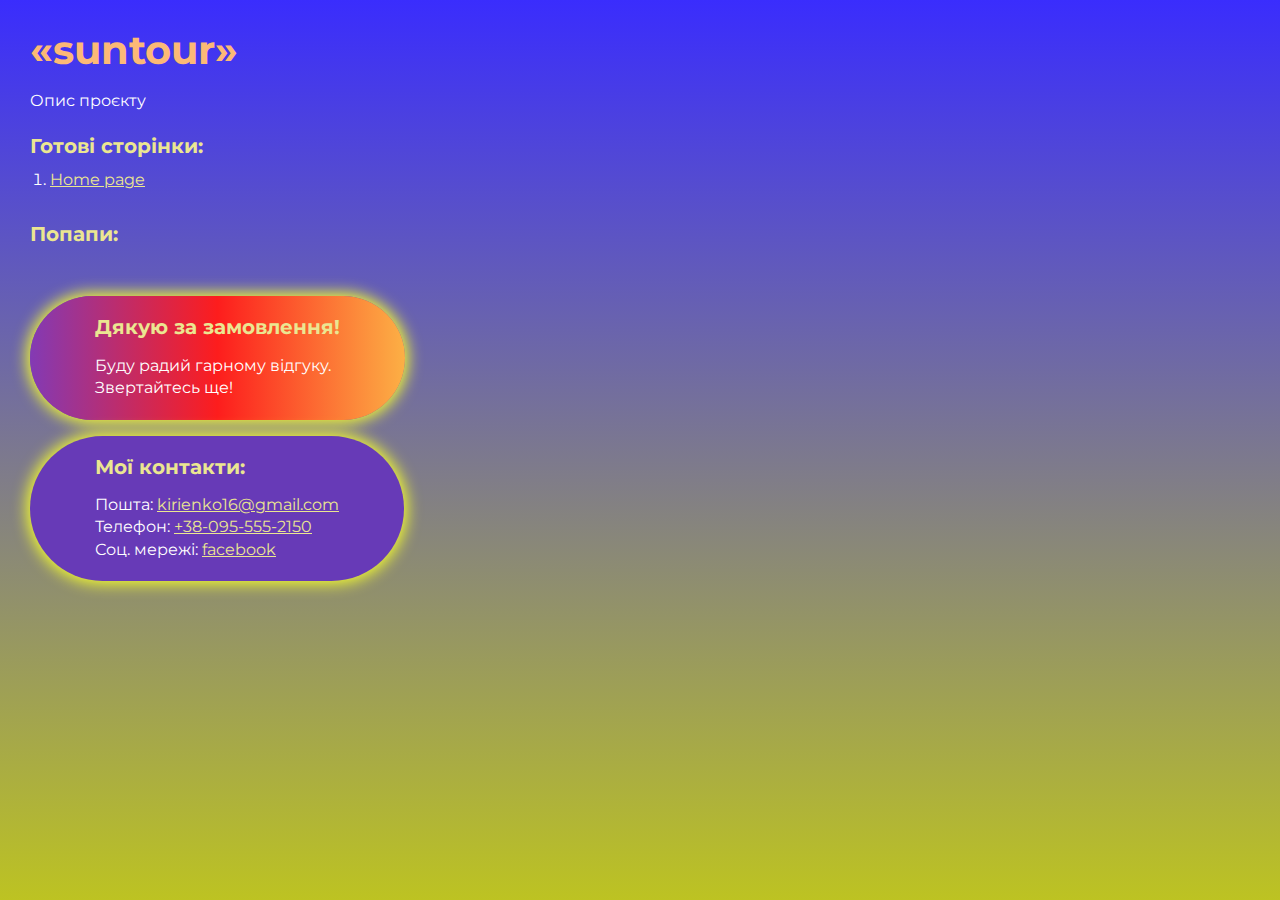
<file: index.html>
<!DOCTYPE html>
<html>

<head>
	<meta charset="UTF-8">
	<meta name="viewport" content="width=device-width, initial-scale=1.0">

	<title>«suntour»</title>
</head>

<body>
	<div class="rootpage">
		<h1>«suntour»</h1>
		<div class="rootpage__info">
			Опис проєкту
		</div>
		<h2>Готові сторінки:</h2>
		<ol class="rootpage__list">
			<li><a target="_blank" href="home.html">Home page</a></li>
		</ol>

		<h2>Попапи:</h2>
		<ol class="rootpage__list">
		</ol>

		<div class="rootpage__tnx">
			<h2>Дякую за замовлення!</h2>
			<p>Буду радий гарному відгуку.</p>
			<p>Звертайтесь ще!</p>
		</div>
		<div class="rootpage__contacts">
			<h2>Мої контакти:</h2>
			<p>Пошта: <a href="mailto:email@gmail.com">kirienko16@gmail.com</a></p>
			<p>Телефон: <a href="tel:380955552150">+38-095-555-2150</a></p>
			<p>Соц. мережі: <a href="https://www.facebook.com/profile.php?id=100000018130421">facebook</a></p>
		</div>
	</div>

</body>
<style>
	@charset "UTF-8";
	@import url("https://fonts.googleapis.com/css?family=Montserrat:regular,700&display=swap");

	*,
	*::before,
	*::after {
		padding: 0px;
		margin: 0px;
		border: 0px;
		box-sizing: border-box;
	}

	html,
	body {
		height: 100%;
		margin: 0;
		padding: 0;
		min-width: 320px;
		width: 100%;
		color: #fff;
	}

	body {
		font-family: Montserrat;
		font-size: 100%;
		line-height: 1;
		font-size: 1rem;
	}

	a {
		text-decoration: underline;
		color: #ebe691
	}

	a:visited {
		text-decoration: underline;
		color: #aaa768;
	}

	a:hover {
		text-decoration: none;
	}

	ul li {
		list-style: none;
	}

	img {
		vertical-align: top;
	}

	.wrapper {
		width: 100%;
		min-height: 100%;
		overflow: hidden;
	}

	.rootpage {
		padding: 30px;
		display: flex;
		flex-direction: column;
		align-items: flex-start;
		background: linear-gradient(0deg, rgba(189, 195, 34, 1) 0%, rgba(58, 45, 253, 1) 100%);
		height: 100%;

	}

	@media (max-width: 767px) {
		.rootpage {
			padding: 30px 15px;
		}
	}

	h1 {
		color: #fcb976;
		font-size: 2.5rem;
		margin: 0px 0px 1.25rem 0px;
	}

	@media (max-width: 767px) {
		h1 {
			font-size: 1.85rem;
			margin: 0px 0px 1.25rem 0px;
		}
	}

	h2 {
		color: #ebe691;
		font-size: 1.25rem;
		margin: 0px 0px 1rem 0px;
	}

	@media (max-width: 767px) {
		h2 {
			font-size: 1.125rem;
			margin: 0px 0px 1rem 0px;
		}
	}

	.rootpage__info {
		line-height: 140%;
		margin: 0px 0px 1.5rem 0px;
	}

	.rootpage__list {
		margin: 0px 0px 2.25rem 1.25rem;
	}

	.rootpage__list li:not(:last-child) {
		margin: 0px 0px 15px 0px;
	}

	.rootpage__contacts,
	.rootpage__tnx {
		border-radius: 200px;
		padding: 20px 65px;
		line-height: 140%;
	}

	@media (max-width: 767px) {

		.rootpage__contacts,
		.rootpage__tnx {
			border-radius: 40px;
			padding: 20px;
		}
	}

	.rootpage__contacts {
		background: #673AB7;
		box-shadow: 0px 0px 15px 3px #F7FF2C;
	}

	.rootpage__contacts a {
		color: #ebe691;
	}

	.rootpage__tnx {
		background: linear-gradient(90deg, rgba(131, 58, 180, 1) 0%, rgba(253, 29, 29, 1) 50%, rgba(252, 176, 69, 1) 100%);
		box-shadow: 0px 0px 15px 3px #F7FF2C;
		margin: 0px 0px 1rem 0px;
	}
</style>

</html>
</file>
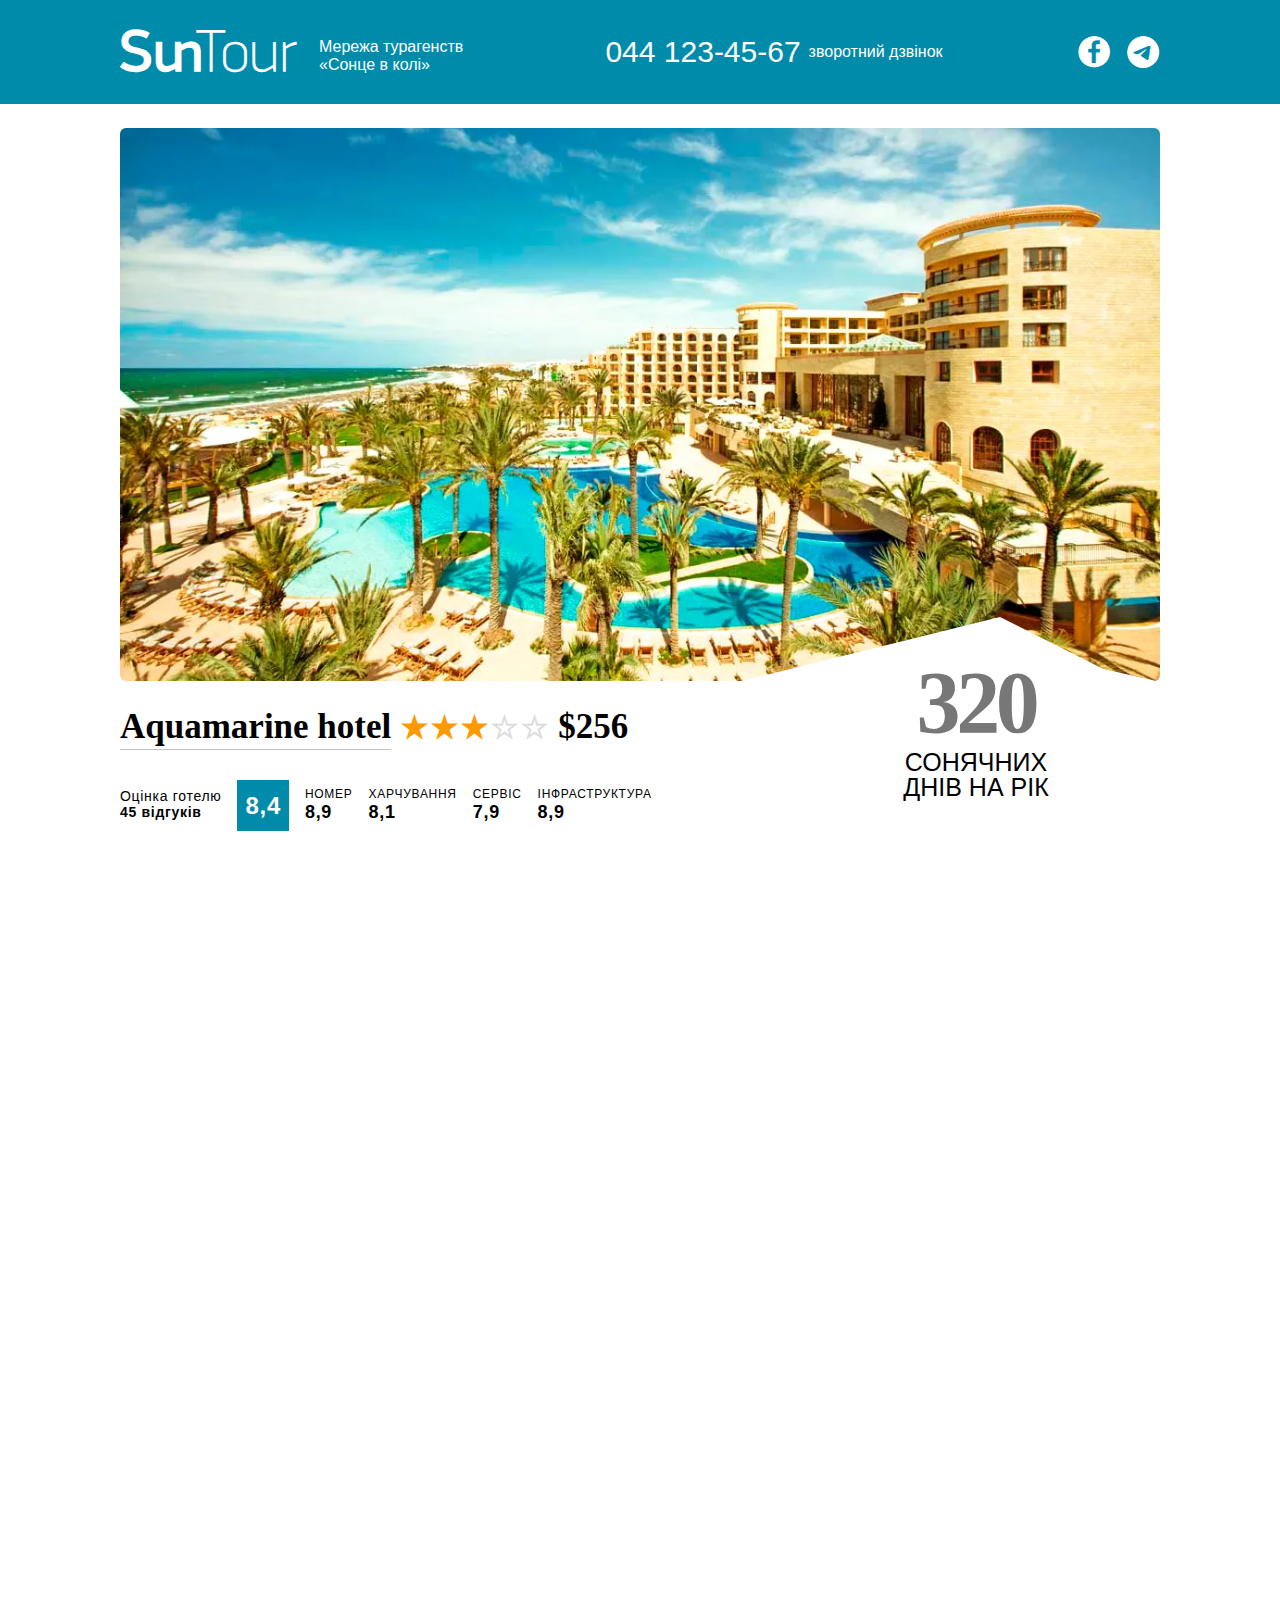
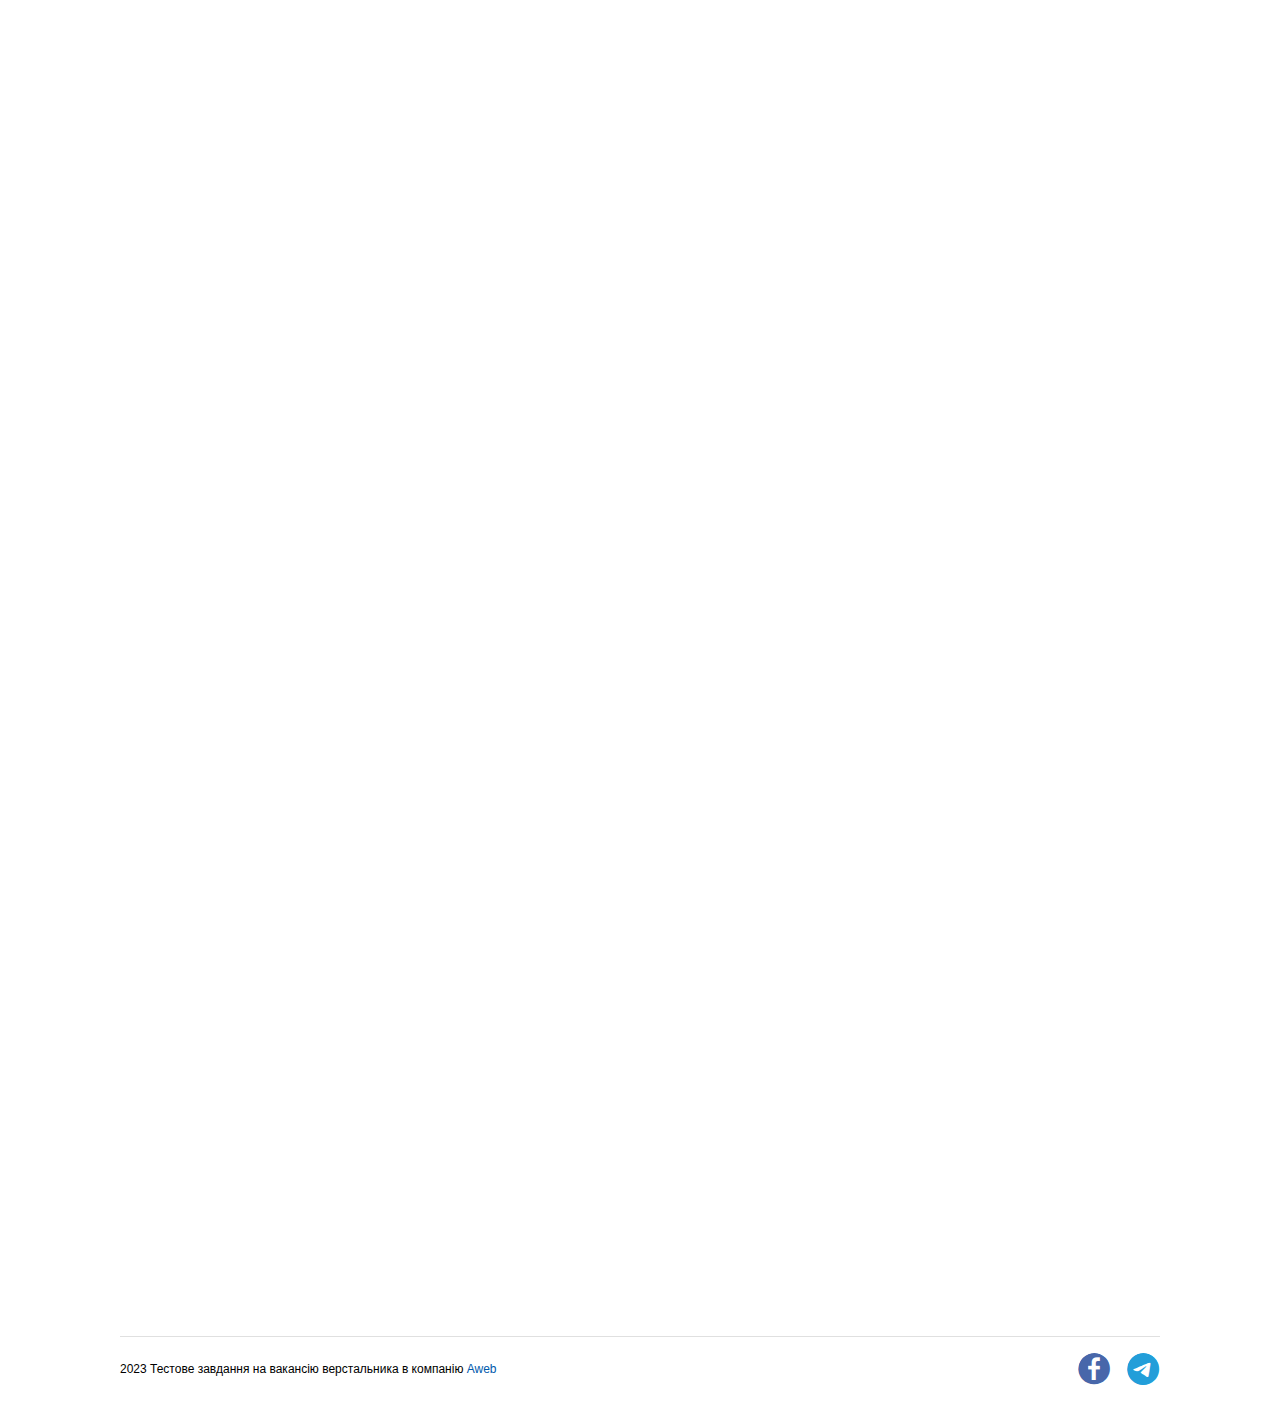
<file: home.html>
<!DOCTYPE html>
<html lang="uk">

<head>
	<title>HomePage</title>
	<meta charset="UTF-8">
	<meta name="format-detection" content="telephone=no">
	<!-- <style>body{opacity: 0;}</style> -->
	<link rel="stylesheet" href="css/style.min.css?_v=20230226125752">
	<link rel="shortcut icon" href="favicon.ico">
	<!-- <meta name="robots" content="noindex, nofollow"> -->
	<meta name="viewport" content="width=device-width, initial-scale=1.0">
</head>

<body>
	<div class="wrapper">
		<header class="header">
			<div class="header__container">
				<div class="header__menu menu">
					<div class="menu__logo">
						<h1 class="menu__title main-title">
							<a href="#" class="_icon-logo">Мережа турагенств «Сонце в колі»</a>
						</h1>
					</div>
					<nav class="menu__body">
						<ul class="menu__list">
							<li class="menu__item"><a href="tel:0441234567" class="menu__link">044 123-45-67<span class="menu__text">зворотний дзвінок</span></a></li>
						</ul>
					</nav>
					<div data-da=".menu__body, 767,9" class="menu__action action">
						<a href="#" class="action__facebook facebook"></a>
						<a href="#" class="action__telegram telegram"></a>
					</div>
					<button type="button" class="menu__icon icon-menu"><span></span></button>
				</div>
			</div>
		</header>
		<main class="page">
			<section class="page__hotel hotel">
				<div class="hotel__container">
					<div class="hotel__body">
						<div class="hotel__image-ibg">
							<picture><source srcset="img/image-hotel.webp" type="image/webp"><img src="img/image-hotel.png" alt="image-hotel"></picture>
						</div>
						<div class="hotel__info info-hotel">
							<div class="info-hotel__body">
								<div class="info-hotel__content">
									<h2 class="info-hotel__title title">Aquamarine hotel</h2>
									<div class="info-hotel__rating rating">
										<span class="rating__item _icon-star"></span>
										<span class="rating__item _icon-star"></span>
										<span class="rating__item _icon-star"></span>
										<span class="rating__item _icon-star-no"></span>
										<span class="rating__item _icon-star-no"></span>
									</div>
									<div class="info-hotel__price price">$256</div>
									<div class="info-hotel__advertisement advertisement">
										<div class="advertisement__value">320<span class="advertisement__text">сонячних днів на рік</span></div>
									</div>
								</div>
								<div class="info-hotel__reviews reviews">
									<div class="reviews__items total-reviews">
										<div class="total-reviews__value">Оцінка готелю</div>
										<div class="total-reviews__quantity">45 відгуків</div>
									</div>
									<div class="reviews__rating">8,4</div>
									<div class="reviews__items">
										<div class="reviews__value reviews__items--room">номер</div>
										<div class="reviews__quantity">8,9</div>
									</div>
									<div class="reviews__items reviews__items--food">
										<div class="reviews__value">харчування</div>
										<div class="reviews__quantity">8,1</div>
									</div>
									<div class="reviews__items reviews__items--servise">
										<div class="reviews__value">сервіс</div>
										<div class="reviews__quantity">7,9</div>
									</div>
									<div class="reviews__items reviews__items--infrastructure">
										<div class="reviews__value">інфраструктура</div>
										<div class="reviews__quantity">8,9</div>
									</div>
								</div>
							</div>
						</div>
					</div>
					<div class="hotel__offers offers">
						<div class="offers__body">
							<div data-watch data-watch-threshold="0.1" class="offers__columns">
								<article class="offers__column">
									<div class="offers__image-ibg">
										<picture><source srcset="img/offers-image-01.webp" type="image/webp"><img src="img/offers-image-01.png" alt="image"></picture>
									</div>
									<div class="offers__content">
										<div class="offers__name">
											<h2 class="offers__title title">
												<a class="title__link" href="#">Шовковий шлях</a>
											</h2>
											<div class="offers__price price">$158</div>
										</div>
										<div class="offers__value">
											<h3 class="offers__subtitle subtitle">Екстремальний маршрут</h3>
											<div class="offers__sale sale"></div>
										</div>
									</div>
								</article>
								<article class="offers__column">
									<div class="offers__image-ibg">
										<picture><source srcset="img/offers-image-02.webp" type="image/webp"><img src="img/offers-image-02.png" alt="image"></picture>
									</div>
									<div class="offers__content">
										<div class="offers__name">
											<h2 class="offers__title title">
												<a class="title__link" href="#">Роупджампінг</a>
											</h2>
											<div class="offers__price price">$57</div>
										</div>
										<div class="offers__value">
											<h3 class="offers__subtitle subtitle">Не дай Боже не любиш</h3>
											<div class="offers__sale sale">$90</div>
										</div>
									</div>
								</article>
							</div>
						</div>
					</div>
					<div data-watch data-watch-threshold="0.1" class="hotel__promo promo">
						<div class="promo__body">
							<div class="promo__columns">
								<div class="promo__column promo__column--amount">
									<div class="promo__discount discount">
										<div class="discount__value"><span>$75</span></div>
										<div class="discount__text"><span>ЗНИЖКА</span></div>
									</div>
								</div>
								<div class="promo__column promo__column--terms">
									<div class="promo__code code-promo">
										<div class="code-promo__value code-promo__value--color">промокод</div>
										<h3 class="code-promo__title">Знижка $75 готівкою при проживанні від 10 ночей</h3>
										<div class="code-promo__subtitle subtitle">
											<p>29 користувачів використали промокод</p>
										</div>
									</div>
								</div>
								<div class="promo__column promo__column--actions">
									<div class="promo__action action-promo">
										<button type="button" class="action-promo__button button">Отримати знижку</button>
									</div>
								</div>
							</div>
							<div class="promo__details details">
								<button type="button" class="details__more">Дивіться подробиці</button>
							</div>
						</div>
					</div>
				</div>
			</section>
			<article data-watch data-watch-threshold="0.1" class="page__article article">
				<div class="article__container">
					<div class="article__text">
						<div class="article__paragraph">
							<div class="article__title">
								<h2>36,6 градусів за Цельсієм і пізна- вальна фізика</h2>
							</div>
							<p>
								<b>
									Ніхто не замислювався чому температура людського тіла 36,6 С? Чому не інша? Чому не дорівнює денній температурі навколишнього простору, наприклад? Але чому так сталося? Перша причина лежить від нас на часовій осі в минулому на відстані в кілька мільярдів років. Саме тоді з'явилося життя.
								</b>
							</p>
							<p>
								Грубо кажучи, первинні реплікатори обгородилися захисною оболонкою від решти океану - створивши клітини. Клітини це замкнуті водні резервуари, в яких вся життєдіяльність проходить у водному середовищі. І всі сухопутні організми концептуально це машини виживання реплікаторів, мобільне (у випадку з тваринами), сприятливе водне середовище для репродукції, оточене захисною оболонкою від зовнішнього світу.
							</p>
							<div class="article__subtitle">
								<p>Шукаємо відповідь</p>
							</div>
							<p>
								Що цікаво, всі теплокровні функціонують у межах тієї самої області температур, що й людина. Наприклад температура у коней 37,5-38,5; у корів 37,5-39,5; курей 40,5-42,5; свиней 39,0-40,0; кішок 38,0-39,5; мавп 38,1; голубів 41,0-44,0. Відповідь лежить у царині ні, не біології. А в галузі фізики води. Річ у тім, що теплоємність води нелінійно залежить від температури. Теплоємність - це кількість енергії, яку необхідно витратити для того, щоб нагріти 1 кг речовини на 1 градус. При збільшенні температури вона ніби пікірує, як штурмовик, і підноситься вгору після проходження нижньої точки в 36,8 градусів Цельсія. В організмі людини вода становить близько 65-70%, її теплоємність величезна.
							</p>
							<div class="article__quote">
								<p>
									Річ у тім, що теплоємність води нелінійно залежить від температури. Теплоємність — це кількість енергії, яку необхідно витратити для того, щоб нагріти 1 кг речовини на 1 градус. При збільшенні температури вона ніби пікірує, як штурмовик, і підноситься вгору після проходження нижньої точки в 36,8 градусів Цельсія. В організмі людини вода становить близько 65-70%, її теплоємність величезна.
								</p>
							</div>
							<p>
								90% енергії, одержуваної з їжею, теплокровні тому витрачають лише на підтримання постійної температури внутрішнього середовища. На нагрівання води. Тому ця ямка, мінімум, в якому потрібно було витрачати мінімальну кількість енергії на підтримання свого стану, як атрактор, стягував на себе протягом еволюції всі "моделі" теплокровних. Фенотипи, з робочою температурою інших діапазонів, були занадто "ненажерливими" і відсіювалися відбором.
							</p>
							<div class="article__subtitle article__subtitle--last">
								<p>Хлорофилл и красота</p>
							</div>
							<p>
								Могло статися так, що небо було б отруйно-жовте, а не блакитне. Трава так само червона. Подобався б нам такий пейзаж? Чому червоний, яскраво-жовтий, створюють відчуття неспокою і не підходять для ідилічних райських картин ландшафтів як блакитний і зелений? Справа не в них, а в нас. Ми продукт еволюції, продукт середовища, в якому ми розвивалися. Що і було показано на прикладі температури тіла.
							</p>
							<div class="article__table table">
								<div class="table__header">
									<div class="table__row">
										<div class="table__name">Ім'я</div>
										<div class="table__summ">Сума</div>
										<div class="table__total">Виплата</div>
										<div class="table__payment">Вид оплати</div>
									</div>
								</div>
								<div class="table__content">
									<div class="table__row">
										<div class="table__name">Сергій</div>
										<div class="table__summ">2459 $</div>
										<div class="table__total">375 $</div>
										<div class="table__payment">Card Payment</div>
									</div>
								</div>
								<div class="table__content">
									<div class="table__row">
										<div class="table__name">Микола</div>
										<div class="table__summ">1569 $</div>
										<div class="table__total">582 $</div>
										<div class="table__payment">Card Payment</div>
									</div>
								</div>
								<div class="table__content">
									<div class="table__row">
										<div class="table__name">Наталія</div>
										<div class="table__summ">1759 $</div>
										<div class="table__total">965 $</div>
										<div class="table__payment">Card Payment</div>
									</div>
								</div>
							</div>
							<div class="article__items">
								<div class="article__question">
									Як знайти ці консервативні ознаки? Найчастіше розглядають 5 джерел інформації про них:
								</div>
								<ul class="article__list">
									<li>ембріологічні дослідження;</li>
									<li>тератологічні дані;</li>
									<li>порівняльно-морфологічні дані;</li>
									<li>аналіз вроджених поведінкових програм (етологічні дані);</li>
									<li>вивчення взаємозв'язку з іншими видами.</li>
								</ul>
							</div>
						</div>
						<div data-da=".article__title, 768" class="article__whr whr">
							<div class="whr__value">0,71</div>
							<div class="whr__title">
								<span>WHR здорової людини</span>
							</div>
							<div class="whr__text">
								<p>Один із вельми надійних показників здоров'я, фертильності, якраз <span>«waistto hip ratio».</span></p>
							</div>
						</div>
					</div>
				</div>
			</article>
		</main>
		<footer class="footer">
			<div class="footer__container">
				<div class="footer__body">
					<div class="footer__content">
						<h6 class="footer__title">
							2023 Тестове завдання на вакансію верстальника в компанію <a class="footer__link" href="#">Aweb</a>
						</h6>
					</div>
					<div class="footer__action action">
						<a href="#" class="action__facebook facebook"></a>
						<a href="#" class="action__telegram telegram"></a>
					</div>
				</div>
			</div>
		</footer>
	</div>
	<script src="js/app.min.js?_v=20230226125752"></script>
</body>

</html>
</file>
<file: css/style.min.css>
@charset "UTF-8";@import url(https://fonts.googleapis.com/css?family=DM+Sans:regular,italic,500,500italic,700,700italic&display=swap);@import url(https://fonts.googleapis.com/css?family=Roboto:100,100italic,300,300italic,regular,italic,500,500italic,700,700italic,900,900italic&display=swap);@font-face{font-family:icons;font-display:swap;src:url(../fonts/icons.woff2) format("woff2"),url(../fonts/icons.woff) format("woff");font-weight:400;font-style:normal}[class*=_icon-]:before{font-family:icons;font-style:normal;font-weight:400;font-variant:normal;text-transform:none;line-height:1;-webkit-font-smoothing:antialiased;-moz-osx-font-smoothing:grayscale}[class*=_icon-]:before{display:block}._icon-star:before{content:"\e903"}._icon-star-no:before{content:"\e904"}._icon-telegram:before{content:"\e900"}._icon-facebook:before{content:"\e901"}._icon-logo:before{content:"\e902"}._icon-arrow:before{content:"\e905"}*{padding:0;margin:0;border:0}*,:after,:before{-webkit-box-sizing:border-box;box-sizing:border-box}body,html{height:100%;min-width:320px}body{color:#000;line-height:1;font-family:Arial;font-size:.875rem;-ms-text-size-adjust:100%;-moz-text-size-adjust:100%;-webkit-text-size-adjust:100%;-webkit-font-smoothing:antialiased;-moz-osx-font-smoothing:grayscale}button,input,textarea{font-family:Arial;font-size:inherit}button{cursor:pointer;color:inherit;background-color:transparent}a{color:inherit;text-decoration:none}ul li{list-style:none}img{vertical-align:top}h1,h2,h3,h4,h5,h6{font-weight:inherit;font-size:inherit}svg{height:1em;width:1em}svg path{stroke:inherit;fill:inherit}.lock body{overflow:hidden;-ms-touch-action:none;touch-action:none;-ms-scroll-chaining:none;overscroll-behavior:none}.wrapper{min-height:100%;display:-webkit-box;display:-ms-flexbox;display:flex;-webkit-box-orient:vertical;-webkit-box-direction:normal;-ms-flex-direction:column;flex-direction:column;overflow:hidden}@supports (overflow:clip){.wrapper{overflow:clip}}.wrapper>main{-webkit-box-flex:1;-ms-flex:1 1 auto;flex:1 1 auto}.wrapper>*{min-width:0}[class*=__container]{max-width:66.875rem;margin:0 auto;padding:0 .9375rem}[data-showmore-button] span:last-child{display:none}._showmore-active [data-showmore-button] span{display:none}._showmore-active [data-showmore-button] span:last-child{display:block}[class*=-ibg]{position:relative}[class*=-ibg] img{position:absolute;width:100%;height:100%;top:0;left:0;-o-object-fit:cover;object-fit:cover}[class*=-ibg_contain] img{-o-object-fit:contain;object-fit:contain}.facebook,.telegram{-webkit-box-flex:0;-ms-flex:0 0 auto;flex:0 0 auto;display:-ms-grid;display:grid;-webkit-box-align:center;-ms-flex-align:center;align-items:center;justify-items:center;overflow:hidden;position:relative;width:33px;height:33px;border-radius:50%}.facebook::after,.facebook::before,.telegram::after,.telegram::before{content:"";font-size:2rem;-webkit-transition:all .3s ease 0s;-o-transition:all .3s ease 0s;transition:all .3s ease 0s;position:absolute}.facebook:hover::before,.telegram:hover::before{background:#fff}.facebook::before,.telegram::before{width:calc(100% - 3px);height:calc(100% - 3px);border-radius:50%;top:0;left:1px}.facebook::after,.telegram::after{content:"\e901";font-family:icons;width:100%;height:100%;top:0;left:0}.telegram::after{content:"\e900";font-family:icons}.title{position:relative;display:-ms-inline-grid;display:inline-grid;-webkit-transition:all .3s ease 0s;-o-transition:all .3s ease 0s;transition:all .3s ease 0s}.title::before{content:"";position:absolute;width:100%;height:.0625rem;bottom:0;left:0;-webkit-transition:all .3s ease 0s;-o-transition:all .3s ease 0s;transition:all .3s ease 0s;background:rgba(0,0,0,.25)}.title:hover::before{background:#cb0000}.title__link{-webkit-transition:all .3s ease 0s;-o-transition:all .3s ease 0s;transition:all .3s ease 0s}.title__link:hover{color:#cb0000}.sale{font-family:"Trebuchet MS";font-size:20px;line-height:1.15;text-align:center;color:#777;position:relative;display:-ms-inline-grid;display:inline-grid;padding:0 3px}.sale::before{content:"";position:absolute;width:100%;height:1px;top:calc(50% - .5px);left:0;background:#cb0000}.subtitle{font-weight:400;font-size:14px;line-height:1.35}.header{background:#008baa;color:#fff;position:fixed;top:0;left:0;width:100%;z-index:100;opacity:1;-webkit-transition:opacity .3s linear 0s;-o-transition:opacity .3s linear 0s;transition:opacity .3s linear 0s}.header._header-scroll{top:-100%;opacity:0}.menu{min-height:6.5rem;padding-top:.625rem;padding-bottom:.625rem;display:-webkit-box;display:-ms-flexbox;display:flex;-webkit-box-align:center;-ms-flex-align:center;align-items:center;-webkit-box-pack:justify;-ms-flex-pack:justify;justify-content:space-between;gap:1.5625rem;-ms-flex-wrap:wrap;flex-wrap:wrap}.menu__logo{position:relative;z-index:2;display:-webkit-box;display:-ms-flexbox;display:flex;-webkit-box-align:center;-ms-flex-align:center;align-items:center;-webkit-box-flex:0;-ms-flex:0 0 21.875rem;flex:0 0 21.875rem}.menu__logo a{display:-webkit-box;display:-ms-flexbox;display:flex;-webkit-box-align:end;-ms-flex-align:end;align-items:flex-end;font-size:1rem;line-height:1.12;-webkit-column-gap:1.375rem;-moz-column-gap:1.375rem;column-gap:1.375rem;row-gap:.5rem;-webkit-transition:all .3s ease 0s;-o-transition:all .3s ease 0s;transition:all .3s ease 0s}.menu__logo a::before{font-size:2.7144rem}.menu__logo a:hover{color:#303132}.menu__body{-webkit-box-flex:0;-ms-flex:0 0 auto;flex:0 0 auto}.menu__link{font-size:1.875rem;line-height:1.13;display:-webkit-box;display:-ms-flexbox;display:flex;-webkit-box-align:center;-ms-flex-align:center;align-items:center;-ms-flex-wrap:wrap;flex-wrap:wrap;gap:.5rem;-webkit-transition:all .3s ease 0s;-o-transition:all .3s ease 0s;transition:all .3s ease 0s}.menu__link:hover{color:#303132}.menu__text{font-size:1rem;line-height:1.12;-webkit-box-flex:0;-ms-flex:0 0 auto;flex:0 0 auto}.action{-webkit-box-flex:0;-ms-flex:0 0 auto;flex:0 0 auto;display:-webkit-box;display:-ms-flexbox;display:flex;-webkit-box-align:center;-ms-flex-align:center;align-items:center;-webkit-box-pack:center;-ms-flex-pack:center;justify-content:center;-ms-flex-wrap:wrap;flex-wrap:wrap;gap:1rem}.action__facebook:hover::after{color:#4867aa}.action__telegram:hover::after{color:#2aabee}.icon-menu{display:none}.footer__body{border-top:1px solid #e0e0e0;padding:16px 0;display:-webkit-box;display:-ms-flexbox;display:flex;-webkit-box-pack:justify;-ms-flex-pack:justify;justify-content:space-between;-webkit-box-align:center;-ms-flex-align:center;align-items:center;-ms-flex-wrap:wrap;flex-wrap:wrap;gap:15px}.footer__content{-webkit-box-flex:1;-ms-flex:1 1 auto;flex:1 1 auto;font-size:12px;line-height:17px}.footer__link{color:#0059ac;display:-ms-inline-grid;display:inline-grid;position:relative;-webkit-transition:all .3s ease 0s;-o-transition:all .3s ease 0s;transition:all .3s ease 0s}.footer__link::after{content:"";width:0%;height:1px;background:rgba(0,89,172,.25);position:absolute;bottom:0;left:50%}.footer__link:hover::after{width:100%;left:0}.footer__action{-webkit-box-flex:0;-ms-flex:0 0 auto;flex:0 0 auto}.footer__action .action__facebook::after{color:#4867aa}.footer__action .action__facebook:hover::after{color:#e6e6e6}.footer__action .action__facebook:hover::before{background:#4867aa}.footer__action .action__telegram::after{color:#229ed9}.footer__action .action__telegram:hover::after{color:#e6e6e6}.footer__action .action__telegram:hover::before{background:#229ed9}.hotel__image-ibg{border-radius:.375rem;display:-ms-grid;display:grid;padding-bottom:53.173077%;background:#fff;overflow:hidden}.hotel__image-ibg:not(:last-child){margin-bottom:1.4375rem}.hotel__image-ibg img{max-width:100%}.hotel__image-ibg::before{content:"";display:block;height:0;border-left:16.375rem solid transparent;border-right:8.0625rem solid transparent;border-bottom:4.0625rem solid #fff;position:absolute;bottom:-.0625rem;right:1.9375rem;z-index:1}.hotel__image-ibg::after{content:"";display:block;width:7.125rem;height:0;border-left:3.4375rem solid transparent;border-right:4.3125rem solid transparent;border-bottom:1rem solid #fff;position:absolute;bottom:-.0625rem;right:0;z-index:1}.info-hotel__content{font-family:"Trebuchet MS";font-weight:700;font-size:2.1875rem;line-height:1.3;display:-ms-grid;display:grid;-ms-grid-columns:auto auto auto 1fr;grid-template-columns:auto auto auto 1fr;-webkit-box-pack:start;-ms-flex-pack:start;justify-content:start;justify-items:start;-webkit-box-align:center;-ms-flex-align:center;align-items:center;-ms-flex-wrap:wrap;flex-wrap:wrap;margin-bottom:1.875rem;position:relative;gap:.625rem}.info-hotel__title:hover::before{background:rgba(0,0,0,.25)}.reviews{letter-spacing:.05em;text-transform:uppercase;line-height:1.16;display:-ms-grid;display:grid;-ms-grid-columns:(auto)[6];grid-template-columns:repeat(6,auto);-webkit-box-pack:start;-ms-flex-pack:start;justify-content:start;-webkit-box-align:center;-ms-flex-align:center;align-items:center;-ms-flex-wrap:wrap;flex-wrap:wrap;gap:1rem}.reviews__value{font-size:.75rem}.reviews__quantity{font-weight:700;font-size:1.125rem}.reviews__rating{max-width:3.25rem;font-weight:700;font-size:1.5rem;text-align:center;padding:.75rem .5rem;background:#008baa;color:#fff}.total-reviews{font-weight:400;font-size:.875rem;line-height:1.14;text-transform:none}.total-reviews__quantity{font-weight:700}.advertisement{position:absolute;top:-100%;right:10%;max-width:10rem;z-index:2}.advertisement__value{font-family:"Trebuchet MS";font-size:5.5rem;line-height:1;letter-spacing:-.05em;text-transform:uppercase;color:#777;display:-ms-grid;display:grid;-ms-grid-columns:1fr;grid-template-columns:1fr;justify-items:center;gap:.1875rem}.advertisement__text{font-family:Arial;font-style:normal;font-weight:400;font-size:1.5625rem;line-height:1;letter-spacing:normal;color:#000;text-transform:uppercase;text-align:center}.rating{display:-webkit-box;display:-ms-flexbox;display:flex;gap:.1875rem}.rating__item{-webkit-box-flex:0;-ms-flex:0 1 1.6875rem;flex:0 1 1.6875rem}.rating__item::before{color:#f90;font-size:1.625rem}.rating ._icon-star-no::before{color:#ddd}.offers__columns{display:-ms-grid;display:grid;-ms-grid-columns:(1fr)[2];grid-template-columns:repeat(2,1fr);-webkit-box-pack:justify;-ms-flex-pack:justify;justify-content:space-between;-webkit-column-gap:2.5rem;-moz-column-gap:2.5rem;column-gap:2.5rem;row-gap:1.25rem;overflow:hidden}.offers__column{font-family:"Trebuchet MS";font-weight:700;font-size:2.1875rem;line-height:1.3}.offers__column:nth-child(1){-webkit-transform:translate(-100%,0);-ms-transform:translate(-100%,0);transform:translate(-100%,0);opacity:0}.offers__column:nth-child(2){-webkit-transform:translate(100%,0);-ms-transform:translate(100%,0);transform:translate(100%,0);opacity:0}._watcher-view .offers__column{-webkit-transform:translate(0,0);-ms-transform:translate(0,0);transform:translate(0,0);opacity:1;-webkit-transition:all .8s ease 0s;-o-transition:all .8s ease 0s;transition:all .8s ease 0s}.offers__image-ibg{border-radius:.375rem;display:-ms-grid;display:grid;overflow:hidden;padding-bottom:56%}.offers__image-ibg img{max-width:100%;-webkit-transition:all .3s ease 0s;-o-transition:all .3s ease 0s;transition:all .3s ease 0s}.offers__name{display:-webkit-box;display:-ms-flexbox;display:flex;-webkit-box-align:center;-ms-flex-align:center;align-items:center;-webkit-box-pack:justify;-ms-flex-pack:justify;justify-content:space-between;-ms-flex-wrap:wrap;flex-wrap:wrap;gap:.625rem}.offers__name:not(:last-child){margin-bottom:.625rem}.offers__title{-webkit-box-flex:0;-ms-flex:0 0 auto;flex:0 0 auto}.offers__price{-webkit-box-flex:0;-ms-flex:0 0 auto;flex:0 0 auto}.offers__value{display:-webkit-box;display:-ms-flexbox;display:flex;-webkit-box-align:center;-ms-flex-align:center;align-items:center;-webkit-box-pack:justify;-ms-flex-pack:justify;justify-content:space-between}.promo__body{border:.0625rem solid #e0e0e0;border-radius:.375rem;overflow:hidden;-webkit-transform:translate(0,20%);-ms-transform:translate(0,20%);transform:translate(0,20%);opacity:0}._watcher-view .promo__body{-webkit-transform:translate(0,0);-ms-transform:translate(0,0);transform:translate(0,0);opacity:1;-webkit-transition:all .8s ease 0s;-o-transition:all .8s ease 0s;transition:all .8s ease 0s}.promo__columns{display:-webkit-box;display:-ms-flexbox;display:flex;-webkit-box-align:center;-ms-flex-align:center;align-items:center;-webkit-box-pack:justify;-ms-flex-pack:justify;justify-content:space-between;padding:2.1875rem 1.5625rem;gap:1rem}.promo__column{-webkit-box-flex:1;-ms-flex:1 1 auto;flex:1 1 auto}.discount{font-weight:700;font-size:1.75rem;line-height:1.2;text-align:center;color:#008baa}.code-promo{display:-ms-grid;display:grid;-ms-grid-columns:auto;grid-template-columns:auto;gap:.25rem;padding-left:1rem}.code-promo__value{font-size:.875rem;line-height:1.2;letter-spacing:.0625rem;text-transform:uppercase}.code-promo__value--color{color:#008baa}.code-promo__title{font-weight:700;font-size:1.375rem;line-height:1.3}.code-promo__title:not(:last-child){margin-bottom:.25rem}.action-promo{display:-ms-grid;display:grid}.button{-webkit-box-align:center;-ms-flex-align:center;align-items:center;font-weight:700;font-size:1rem;line-height:1.31;text-align:center;color:#fff;background:-webkit-gradient(linear,left top,left bottom,from(#0aa),to(#008baa));background:-o-linear-gradient(top,#0aa 0,#008baa 100%);background:linear-gradient(180deg,#0aa 0,#008baa 100%);border-radius:1.5rem;padding:.8125rem}.details{font-size:.8125rem;line-height:1.2;text-align:center;color:#777;background:#f7f7f7;position:relative;-webkit-transition:all .3s ease 0s;-o-transition:all .3s ease 0s;transition:all .3s ease 0s;display:-webkit-box;display:-ms-flexbox;display:flex;-webkit-box-pack:center;-ms-flex-pack:center;justify-content:center}.details:hover{background:#a9a9a9;color:#000}.details::before{content:"";display:block;position:absolute;width:100%;height:.0625rem;top:0;left:0;background:#e0e0e0}.details__more{padding:1rem;-webkit-box-flex:1;-ms-flex-positive:1;flex-grow:1;display:-ms-grid;display:grid;-ms-grid-columns:auto auto;grid-template-columns:auto auto;gap:.5rem;-webkit-box-align:center;-ms-flex-align:center;align-items:center;-webkit-box-pack:center;-ms-flex-pack:center;justify-content:center;text-align:center}.details__more::after{content:"\e905";font-family:icons;font-size:.4581rem}.article{line-height:1.3}.article__container{overflow:hidden;-webkit-transform:translate(0,20%);-ms-transform:translate(0,20%);transform:translate(0,20%);opacity:0}._watcher-view .article__container{-webkit-transform:translate(0,0);-ms-transform:translate(0,0);transform:translate(0,0);opacity:1;-webkit-transition:all .8s ease 0s;-o-transition:all .8s ease 0s;transition:all .8s ease 0s}.article__title{font-family:"Trebuchet MS";font-size:3rem;font-weight:700;text-align:left}.article__paragraph{-webkit-box-flex:0;-ms-flex:0 0 76.153846%;flex:0 0 76.153846%;display:-ms-grid;display:grid;row-gap:1.5rem}.article__subtitle{font-weight:700;font-size:1.375rem}.article__quote{font-style:italic;padding-top:.5625rem;padding-bottom:.5625rem;display:-ms-grid;display:grid;-ms-grid-columns:auto auto;grid-template-columns:auto auto;-webkit-column-gap:1rem;-moz-column-gap:1rem;column-gap:1rem;-webkit-box-align:center;-ms-flex-align:center;align-items:center}.article__quote::before{content:"";background:#008baa;width:.5rem;height:100%}.article__question:not(:last-child){margin-bottom:.5rem}.article__list{display:-ms-grid;display:grid;-ms-grid-columns:auto;grid-template-columns:auto;gap:.625rem;text-align:left}.article__list li{display:-ms-grid;display:grid;-ms-grid-columns:auto 1fr;grid-template-columns:auto 1fr;-webkit-box-align:center;-ms-flex-align:center;align-items:center;gap:.75rem;padding-left:1rem}.article__list li::before{content:"";width:.375rem;height:.375rem;border-radius:50%;background:#000}.whr__value{font-size:6.25rem;line-height:1.16;letter-spacing:-.05em;color:#777}.whr__value:not(:last-child){margin-bottom:.25rem}.whr__title{font-size:1.875rem;line-height:1.03}.whr__title:not(:last-child){margin-bottom:.5rem}.whr__text{font-size:1.25rem;line-height:1.25;color:#777}.table{font-family:"DM Sans";font-size:.875rem;line-height:1.4;letter-spacing:.0063rem}.table__header{font-weight:700;background:#f7f7f7}.table__row{display:-ms-grid;display:grid;-ms-grid-columns:1fr 1fr 1fr 1fr;grid-template-columns:1fr 1fr 1fr 1fr;-webkit-box-align:center;-ms-flex-align:center;align-items:center;min-height:4rem;padding:0 .5rem;-webkit-column-gap:1rem;-moz-column-gap:1rem;column-gap:1rem}.table__content:not(:last-child){border-bottom:.0625rem solid #e0e0e0}@media (min-width:47.99875em){.img-scale .offers__image-ibg img{-webkit-transform:scale(1.1);-ms-transform:scale(1.1);transform:scale(1.1)}.article__text{display:-webkit-box;display:-ms-flexbox;display:flex;gap:1.25rem;-webkit-box-pack:justify;-ms-flex-pack:justify;justify-content:space-between}.article__whr{padding-top:34%}.whr{max-width:13.8125rem;-webkit-box-flex:0;-ms-flex:0 0 23.076923%;flex:0 0 23.076923%}.whr__text P{display:-ms-grid;display:grid}.whr__text P span{margin-left:-.625rem}}@media (min-width:66.875em){.subtitle{font-size:.875rem}.hotel{padding-top:8rem}.hotel{padding-bottom:2rem}.hotel__body{padding-bottom:1.5rem}.info-hotel__content{font-size:2.1875rem}.info-hotel__content:not(:last-child){margin-bottom:1.875rem}.offers{padding-top:1.5rem}.offers{padding-bottom:1.5rem}.offers__column{font-size:2.1875rem}.offers__image-ibg:not(:last-child){margin-bottom:1.5625rem}.promo{padding-top:1.5rem}.promo{padding-bottom:1.5rem}.article{padding-top:2rem}.article{padding-bottom:1.5rem}.article__title{font-size:3rem}.article__title:not(:last-child){margin-bottom:.5rem}.article__quote{padding-left:3.125rem}.whr__value{font-size:6.25rem}.whr__title{font-size:1.875rem}.whr__text{font-size:1.25rem}}@media (min-width:65em){.menu{min-height:6.5rem}.menu__logo a{font-size:1rem}.menu__logo a::before{font-size:2.714375rem}.advertisement__value{font-size:5.5rem}.advertisement__text{font-size:1.5625rem}.rating__item::before{font-size:1.625rem}.promo__columns{padding-top:2.1875rem}.promo__columns{padding-left:1.5625rem}.promo__columns{padding-right:1.5625rem}.discount{font-size:1.75rem}.code-promo{padding-left:1rem}.code-promo__title{font-size:1.375rem}}@media (max-width:48em){.menu{min-height:3.75rem}.menu__logo a{font-size:.625rem}.menu__logo a::before{font-size:1.875rem}.advertisement__value{font-size:2.5rem}.advertisement__text{font-size:1rem}.rating__item::before{font-size:.8125rem}.promo__columns{padding-top:.625rem}.promo__columns{padding-left:.625rem}.promo__columns{padding-right:.625rem}.discount{font-size:1.125rem}.code-promo{padding-left:.0000000625rem}.code-promo__title{font-size:1rem}}@media (max-width:20em){.subtitle{font-size:.75rem}.hotel{padding-top:5rem}.hotel{padding-bottom:.9375rem}.hotel__body{padding-bottom:.9375rem}.info-hotel__content{font-size:1rem}.info-hotel__content:not(:last-child){margin-bottom:.9375rem}.offers{padding-top:.9375rem}.offers{padding-bottom:.9375rem}.offers__column{font-size:1rem}.offers__image-ibg:not(:last-child){margin-bottom:.9375rem}.promo{padding-top:.9375rem}.promo{padding-bottom:.9375rem}.article{padding-top:.9375rem}.article{padding-bottom:.9375rem}.article__title{font-size:1.5625rem}.article__title:not(:last-child){margin-bottom:.0000000625rem}.article__quote{padding-left:.625rem}.whr__value{font-size:3.125rem}.whr__title{font-size:1rem}.whr__text{font-size:.75rem}}@media (max-width:61.99875em){.menu__logo a{-webkit-box-orient:vertical;-webkit-box-direction:normal;-ms-flex-direction:column;flex-direction:column;-webkit-box-align:start;-ms-flex-align:start;align-items:flex-start}.menu__link{-webkit-box-orient:vertical;-webkit-box-direction:normal;-ms-flex-direction:column;flex-direction:column;-webkit-box-align:center;-ms-flex-align:center;align-items:center}.advertisement{max-width:100%;right:5%}.offers__columns{-ms-grid-columns:1fr;grid-template-columns:1fr}}@media (max-width:47.99875em){.header::before{content:"";display:block;position:absolute;width:100%;height:100%;top:0;left:0;background:#008baa;z-index:2}.menu__logo{-webkit-box-flex:0;-ms-flex:0 0 80%;flex:0 0 80%}.menu__body{display:-webkit-box;display:-ms-flexbox;display:flex;-webkit-box-orient:vertical;-webkit-box-direction:normal;-ms-flex-direction:column;flex-direction:column;-webkit-box-align:center;-ms-flex-align:center;align-items:center;gap:2.5rem;position:fixed;bottom:-110%;left:0;width:100%;height:100%;padding-top:6.25rem;background:#1990aa;overflow:auto;-webkit-transition:all .3s ease 0s;-o-transition:all .3s ease 0s;transition:all .3s ease 0s}.menu-open .menu__body{bottom:0}.icon-menu{display:block;position:relative;width:1.875rem;height:1.125rem;z-index:5}.icon-menu span,.icon-menu::after,.icon-menu::before{content:"";-webkit-transition:all .3s ease 0s;-o-transition:all .3s ease 0s;transition:all .3s ease 0s;right:0;position:absolute;width:100%;height:.125rem;background:#fff}.icon-menu::before{top:0}.icon-menu::after{bottom:0}.icon-menu span{top:calc(50% - .0625rem)}.menu-open .icon-menu span{width:0}.menu-open .icon-menu::before{top:calc(50% - .0625rem);-webkit-transform:rotate(-45deg);-ms-transform:rotate(-45deg);transform:rotate(-45deg)}.menu-open .icon-menu::after{bottom:calc(50% - .0625rem);-webkit-transform:rotate(45deg);-ms-transform:rotate(45deg);transform:rotate(45deg)}.footer__body{-webkit-box-pack:center;-ms-flex-pack:center;justify-content:center}.hotel__image-ibg::after,.hotel__image-ibg::before{display:none}.info-hotel__content{-ms-grid-columns:auto auto auto;grid-template-columns:auto auto auto}.advertisement{position:static;-ms-grid-column-span:3;grid-column:span 3}.advertisement__value{-ms-grid-columns:(auto)[2];grid-template-columns:repeat(2,auto);-webkit-box-align:center;-ms-flex-align:center;align-items:center;-webkit-column-gap:1rem;-moz-column-gap:1rem;column-gap:1rem}.promo__columns{-ms-flex-wrap:wrap;flex-wrap:wrap;-webkit-box-pack:start;-ms-flex-pack:start;justify-content:flex-start}.article__title h2:not(:last-child){margin-bottom:1.5rem}.article{text-align:justify}}@media (max-width:47.99875em) and (any-hover:none){.icon-menu{cursor:default}}@media (max-width:36.875rem){.reviews{-ms-grid-columns:(auto)[5];grid-template-columns:repeat(5,auto)}}@media (max-width:34.0625rem){.promo__columns{-webkit-box-orient:vertical;-webkit-box-direction:normal;-ms-flex-direction:column;flex-direction:column;-webkit-box-align:stretch;-ms-flex-align:stretch;align-items:stretch}.promo__columns__column--amount{-ms-flex-item-align:end;align-self:flex-end}.promo__column--amount{-ms-flex-item-align:end;align-self:flex-end}}@media (max-width:29.99875em){.info-hotel__title{-ms-grid-column-span:1;grid-column:span 1}.reviews{-ms-grid-columns:1fr auto;grid-template-columns:1fr auto}.reviews__items{display:-ms-grid;display:grid;-ms-grid-columns:50% auto;grid-template-columns:50% auto;-webkit-box-align:center;-ms-flex-align:center;align-items:center;gap:1.25rem}.reviews__rating{-ms-grid-row-span:5;grid-row:span 5;-ms-grid-row-align:start;align-self:start}.table__row{-ms-grid-columns:.5fr 1fr 1fr;grid-template-columns:.5fr 1fr 1fr}.table__name,.table__total{-ms-flex-item-align:end;-ms-grid-row-align:end;align-self:end}.table__summ{-ms-flex-item-align:end;-ms-grid-row-align:end;align-self:end;-ms-grid-column-align:center;justify-self:center}.table__payment{-ms-grid-column-align:end;justify-self:end;-ms-grid-row-align:start;align-self:start;-ms-grid-column:3;-ms-grid-column-span:1;grid-column:3/4}}@media (min-width:20em) and (max-width:66.875em){@supports (font-size:clamp(0.75rem ,0.6966666667rem + 0.2666666667vw ,0.875rem)){.subtitle{font-size:clamp(.75rem ,.6966666667rem + .2666666667vw ,.875rem)}}@supports not (font-size:clamp(0.75rem ,0.6966666667rem + 0.2666666667vw ,0.875rem)){.subtitle{font-size:calc(.75rem + .125 * (100vw - 20rem)/ 46.875)}}@supports (padding-top:clamp(5rem ,3.72rem + 6.4vw ,8rem)){.hotel{padding-top:clamp(5rem ,3.72rem + 6.4vw ,8rem)}}@supports not (padding-top:clamp(5rem ,3.72rem + 6.4vw ,8rem)){.hotel{padding-top:calc(5rem + 3 * (100vw - 20rem)/ 46.875)}}@supports (padding-bottom:clamp(0.9375rem ,0.4841666667rem + 2.2666666667vw ,2rem)){.hotel{padding-bottom:clamp(.9375rem ,.4841666667rem + 2.2666666667vw ,2rem)}}@supports not (padding-bottom:clamp(0.9375rem ,0.4841666667rem + 2.2666666667vw ,2rem)){.hotel{padding-bottom:calc(.9375rem + 1.0625 * (100vw - 20rem)/ 46.875)}}@supports (padding-bottom:clamp(0.9375rem ,0.6975rem + 1.2vw ,1.5rem)){.hotel__body{padding-bottom:clamp(.9375rem ,.6975rem + 1.2vw ,1.5rem)}}@supports not (padding-bottom:clamp(0.9375rem ,0.6975rem + 1.2vw ,1.5rem)){.hotel__body{padding-bottom:calc(.9375rem + .5625 * (100vw - 20rem)/ 46.875)}}@supports (font-size:clamp(1rem ,0.4933333333rem + 2.5333333333vw ,2.1875rem)){.info-hotel__content{font-size:clamp(1rem ,.4933333333rem + 2.5333333333vw ,2.1875rem)}}@supports not (font-size:clamp(1rem ,0.4933333333rem + 2.5333333333vw ,2.1875rem)){.info-hotel__content{font-size:calc(1rem + 1.1875 * (100vw - 20rem)/ 46.875)}}@supports (margin-bottom:clamp(0.9375rem ,0.5375rem + 2vw ,1.875rem)){.info-hotel__content:not(:last-child){margin-bottom:clamp(.9375rem ,.5375rem + 2vw ,1.875rem)}}@supports not (margin-bottom:clamp(0.9375rem ,0.5375rem + 2vw ,1.875rem)){.info-hotel__content:not(:last-child){margin-bottom:calc(.9375rem + .9375 * (100vw - 20rem)/ 46.875)}}@supports (padding-top:clamp(0.9375rem ,0.6975rem + 1.2vw ,1.5rem)){.offers{padding-top:clamp(.9375rem ,.6975rem + 1.2vw ,1.5rem)}}@supports not (padding-top:clamp(0.9375rem ,0.6975rem + 1.2vw ,1.5rem)){.offers{padding-top:calc(.9375rem + .5625 * (100vw - 20rem)/ 46.875)}}@supports (padding-bottom:clamp(0.9375rem ,0.6975rem + 1.2vw ,1.5rem)){.offers{padding-bottom:clamp(.9375rem ,.6975rem + 1.2vw ,1.5rem)}}@supports not (padding-bottom:clamp(0.9375rem ,0.6975rem + 1.2vw ,1.5rem)){.offers{padding-bottom:calc(.9375rem + .5625 * (100vw - 20rem)/ 46.875)}}@supports (font-size:clamp(1rem ,0.4933333333rem + 2.5333333333vw ,2.1875rem)){.offers__column{font-size:clamp(1rem ,.4933333333rem + 2.5333333333vw ,2.1875rem)}}@supports not (font-size:clamp(1rem ,0.4933333333rem + 2.5333333333vw ,2.1875rem)){.offers__column{font-size:calc(1rem + 1.1875 * (100vw - 20rem)/ 46.875)}}@supports (margin-bottom:clamp(0.9375rem ,0.6708333333rem + 1.3333333333vw ,1.5625rem)){.offers__image-ibg:not(:last-child){margin-bottom:clamp(.9375rem ,.6708333333rem + 1.3333333333vw ,1.5625rem)}}@supports not (margin-bottom:clamp(0.9375rem ,0.6708333333rem + 1.3333333333vw ,1.5625rem)){.offers__image-ibg:not(:last-child){margin-bottom:calc(.9375rem + .625 * (100vw - 20rem)/ 46.875)}}@supports (padding-top:clamp(0.9375rem ,0.6975rem + 1.2vw ,1.5rem)){.promo{padding-top:clamp(.9375rem ,.6975rem + 1.2vw ,1.5rem)}}@supports not (padding-top:clamp(0.9375rem ,0.6975rem + 1.2vw ,1.5rem)){.promo{padding-top:calc(.9375rem + .5625 * (100vw - 20rem)/ 46.875)}}@supports (padding-bottom:clamp(0.9375rem ,0.6975rem + 1.2vw ,1.5rem)){.promo{padding-bottom:clamp(.9375rem ,.6975rem + 1.2vw ,1.5rem)}}@supports not (padding-bottom:clamp(0.9375rem ,0.6975rem + 1.2vw ,1.5rem)){.promo{padding-bottom:calc(.9375rem + .5625 * (100vw - 20rem)/ 46.875)}}@supports (padding-top:clamp(0.9375rem ,0.4841666667rem + 2.2666666667vw ,2rem)){.article{padding-top:clamp(.9375rem ,.4841666667rem + 2.2666666667vw ,2rem)}}@supports not (padding-top:clamp(0.9375rem ,0.4841666667rem + 2.2666666667vw ,2rem)){.article{padding-top:calc(.9375rem + 1.0625 * (100vw - 20rem)/ 46.875)}}@supports (padding-bottom:clamp(0.9375rem ,0.6975rem + 1.2vw ,1.5rem)){.article{padding-bottom:clamp(.9375rem ,.6975rem + 1.2vw ,1.5rem)}}@supports not (padding-bottom:clamp(0.9375rem ,0.6975rem + 1.2vw ,1.5rem)){.article{padding-bottom:calc(.9375rem + .5625 * (100vw - 20rem)/ 46.875)}}@supports (font-size:clamp(1.5625rem ,0.9491666667rem + 3.0666666667vw ,3rem)){.article__title{font-size:clamp(1.5625rem ,.9491666667rem + 3.0666666667vw ,3rem)}}@supports not (font-size:clamp(1.5625rem ,0.9491666667rem + 3.0666666667vw ,3rem)){.article__title{font-size:calc(1.5625rem + 1.4375 * (100vw - 20rem)/ 46.875)}}@supports (margin-bottom:clamp(0.0000000625rem ,-0.2133332442rem + 1.0666665333vw ,0.5rem)){.article__title:not(:last-child){margin-bottom:clamp(.0000000625rem ,-.2133332442rem + 1.0666665333vw ,.5rem)}}@supports not (margin-bottom:clamp(0.0000000625rem ,-0.2133332442rem + 1.0666665333vw ,0.5rem)){.article__title:not(:last-child){margin-bottom:calc(.0000000625rem + .4999999375 * (100vw - 20rem)/ 46.875)}}@supports (padding-left:clamp(0.625rem ,-0.4416666667rem + 5.3333333333vw ,3.125rem)){.article__quote{padding-left:clamp(.625rem ,-.4416666667rem + 5.3333333333vw ,3.125rem)}}@supports not (padding-left:clamp(0.625rem ,-0.4416666667rem + 5.3333333333vw ,3.125rem)){.article__quote{padding-left:calc(.625rem + 2.5 * (100vw - 20rem)/ 46.875)}}@supports (font-size:clamp(3.125rem ,1.7916666667rem + 6.6666666667vw ,6.25rem)){.whr__value{font-size:clamp(3.125rem ,1.7916666667rem + 6.6666666667vw ,6.25rem)}}@supports not (font-size:clamp(3.125rem ,1.7916666667rem + 6.6666666667vw ,6.25rem)){.whr__value{font-size:calc(3.125rem + 3.125 * (100vw - 20rem)/ 46.875)}}@supports (font-size:clamp(1rem ,0.6266666667rem + 1.8666666667vw ,1.875rem)){.whr__title{font-size:clamp(1rem ,.6266666667rem + 1.8666666667vw ,1.875rem)}}@supports not (font-size:clamp(1rem ,0.6266666667rem + 1.8666666667vw ,1.875rem)){.whr__title{font-size:calc(1rem + .875 * (100vw - 20rem)/ 46.875)}}@supports (font-size:clamp(0.75rem ,0.5366666667rem + 1.0666666667vw ,1.25rem)){.whr__text{font-size:clamp(.75rem ,.5366666667rem + 1.0666666667vw ,1.25rem)}}@supports not (font-size:clamp(0.75rem ,0.5366666667rem + 1.0666666667vw ,1.25rem)){.whr__text{font-size:calc(.75rem + .5 * (100vw - 20rem)/ 46.875)}}}@media (min-width:48em) and (max-width:65em){@supports (min-height:clamp(3.75rem ,-4.0147058824rem + 16.1764705882vw ,6.5rem)){.menu{min-height:clamp(3.75rem ,-4.0147058824rem + 16.1764705882vw ,6.5rem)}}@supports not (min-height:clamp(3.75rem ,-4.0147058824rem + 16.1764705882vw ,6.5rem)){.menu{min-height:calc(3.75rem + 2.75 * (100vw - 48rem)/ 17)}}@supports (font-size:clamp(0.625rem ,-0.4338235294rem + 2.2058823529vw ,1rem)){.menu__logo a{font-size:clamp(.625rem ,-.4338235294rem + 2.2058823529vw ,1rem)}}@supports not (font-size:clamp(0.625rem ,-0.4338235294rem + 2.2058823529vw ,1rem)){.menu__logo a{font-size:calc(.625rem + .375 * (100vw - 48rem)/ 17)}}@supports (font-size:clamp(1.875rem ,-0.495rem + 4.9375vw ,2.714375rem)){.menu__logo a::before{font-size:clamp(1.875rem ,-.495rem + 4.9375vw ,2.714375rem)}}@supports not (font-size:clamp(1.875rem ,-0.495rem + 4.9375vw ,2.714375rem)){.menu__logo a::before{font-size:calc(1.875rem + .839375 * (100vw - 48rem)/ 17)}}@supports (font-size:clamp(2.5rem ,-5.9705882353rem + 17.6470588235vw ,5.5rem)){.advertisement__value{font-size:clamp(2.5rem ,-5.9705882353rem + 17.6470588235vw ,5.5rem)}}@supports not (font-size:clamp(2.5rem ,-5.9705882353rem + 17.6470588235vw ,5.5rem)){.advertisement__value{font-size:calc(2.5rem + 3 * (100vw - 48rem)/ 17)}}@supports (font-size:clamp(1rem ,-0.5882352941rem + 3.3088235294vw ,1.5625rem)){.advertisement__text{font-size:clamp(1rem ,-.5882352941rem + 3.3088235294vw ,1.5625rem)}}@supports not (font-size:clamp(1rem ,-0.5882352941rem + 3.3088235294vw ,1.5625rem)){.advertisement__text{font-size:calc(1rem + .5625 * (100vw - 48rem)/ 17)}}@supports (font-size:clamp(0.8125rem ,-1.4816176471rem + 4.7794117647vw ,1.625rem)){.rating__item::before{font-size:clamp(.8125rem ,-1.4816176471rem + 4.7794117647vw ,1.625rem)}}@supports not (font-size:clamp(0.8125rem ,-1.4816176471rem + 4.7794117647vw ,1.625rem)){.rating__item::before{font-size:calc(.8125rem + .8125 * (100vw - 48rem)/ 17)}}@supports (padding-top:clamp(0.625rem ,-3.7867647059rem + 9.1911764706vw ,2.1875rem)){.promo__columns{padding-top:clamp(.625rem ,-3.7867647059rem + 9.1911764706vw ,2.1875rem)}}@supports not (padding-top:clamp(0.625rem ,-3.7867647059rem + 9.1911764706vw ,2.1875rem)){.promo__columns{padding-top:calc(.625rem + 1.5625 * (100vw - 48rem)/ 17)}}@supports (padding-left:clamp(0.625rem ,-2.0220588235rem + 5.5147058824vw ,1.5625rem)){.promo__columns{padding-left:clamp(.625rem ,-2.0220588235rem + 5.5147058824vw ,1.5625rem)}}@supports not (padding-left:clamp(0.625rem ,-2.0220588235rem + 5.5147058824vw ,1.5625rem)){.promo__columns{padding-left:calc(.625rem + .9375 * (100vw - 48rem)/ 17)}}@supports (padding-right:clamp(0.625rem ,-2.0220588235rem + 5.5147058824vw ,1.5625rem)){.promo__columns{padding-right:clamp(.625rem ,-2.0220588235rem + 5.5147058824vw ,1.5625rem)}}@supports not (padding-right:clamp(0.625rem ,-2.0220588235rem + 5.5147058824vw ,1.5625rem)){.promo__columns{padding-right:calc(.625rem + .9375 * (100vw - 48rem)/ 17)}}@supports (font-size:clamp(1.125rem ,-0.6397058824rem + 3.6764705882vw ,1.75rem)){.discount{font-size:clamp(1.125rem ,-.6397058824rem + 3.6764705882vw ,1.75rem)}}@supports not (font-size:clamp(1.125rem ,-0.6397058824rem + 3.6764705882vw ,1.75rem)){.discount{font-size:calc(1.125rem + .625 * (100vw - 48rem)/ 17)}}@supports (padding-left:clamp(0.0000000625rem ,-2.8235291728rem + 5.8823525735vw ,1rem)){.code-promo{padding-left:clamp(.0000000625rem ,-2.8235291728rem + 5.8823525735vw ,1rem)}}@supports not (padding-left:clamp(0.0000000625rem ,-2.8235291728rem + 5.8823525735vw ,1rem)){.code-promo{padding-left:calc(.0000000625rem + .9999999375 * (100vw - 48rem)/ 17)}}@supports (font-size:clamp(1rem ,-0.0588235294rem + 2.2058823529vw ,1.375rem)){.code-promo__title{font-size:clamp(1rem ,-.0588235294rem + 2.2058823529vw ,1.375rem)}}@supports not (font-size:clamp(1rem ,-0.0588235294rem + 2.2058823529vw ,1.375rem)){.code-promo__title{font-size:calc(1rem + .375 * (100vw - 48rem)/ 17)}}}
</file>
